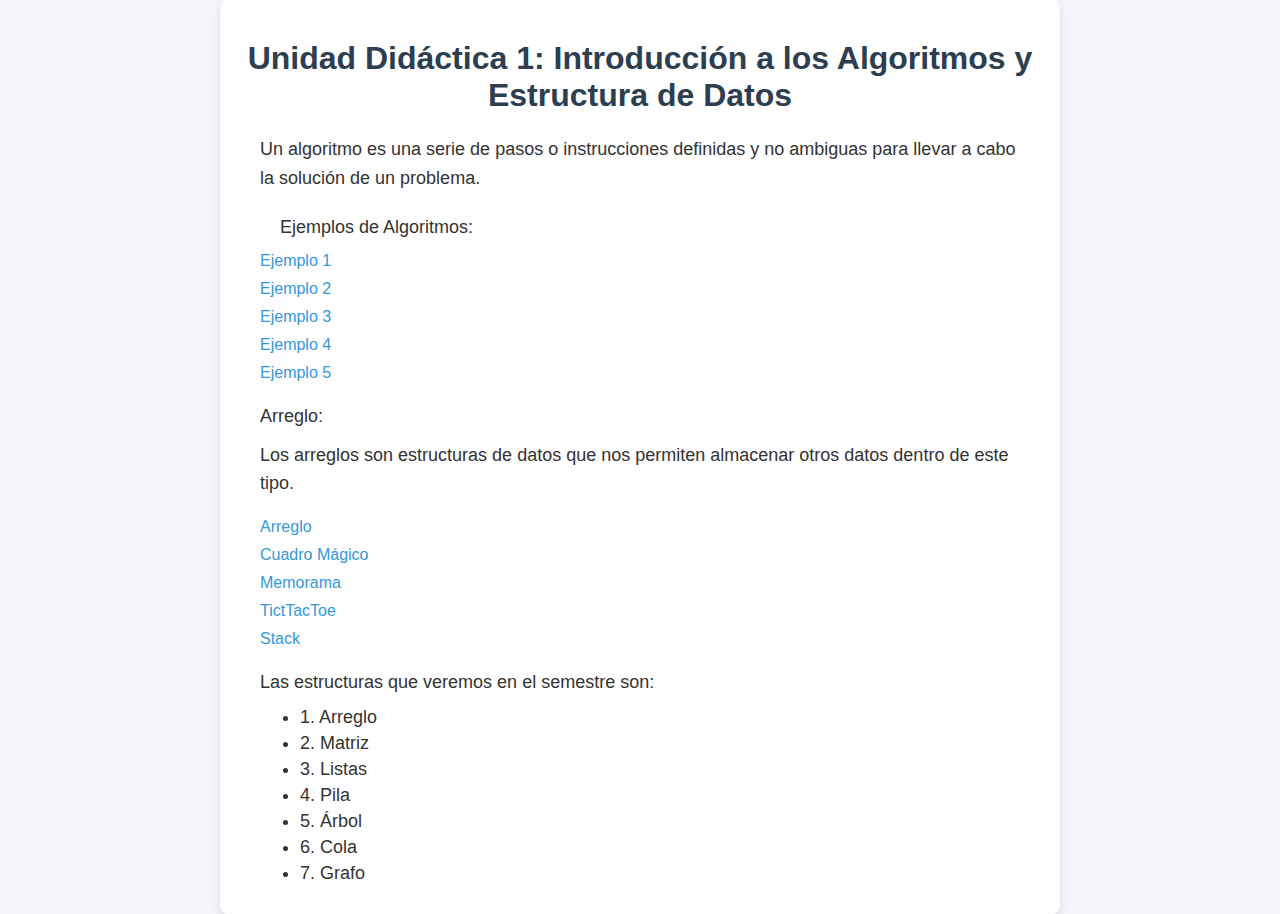
<file: index.html>
<!DOCTYPE html>
<html lang="es">
<head>
    <meta charset="UTF-8">
    <meta name="viewport" content="width=device-width, initial-scale=1.0">
    <title>Unidad Didáctica 1 - Introducción a los Algoritmos y Estructura de Datos</title>
    <style>
        body {
            font-family: Arial, sans-serif;
            background-color: #f4f4f9;
            margin: 0;
            padding: 0;
            color: #333;
        }
        h1 {
            text-align: center;
            color: #2c3e50;
            margin-top: 20px;
        }
        p {
            font-size: 18px;
            line-height: 1.6;
            margin: 10px 20px;
        }
        a {
            color: #3498db;
            text-decoration: none;
        }
        a:hover {
            color: #1abc9c;
        }
        .container {
            max-width: 800px;
            margin: 0 auto;
            padding: 20px;
            background-color: #fff;
            box-shadow: 0 4px 8px rgba(0,0,0,0.1);
            border-radius: 8px;
        }
        .links {
            margin: 20px 0;
            padding-left: 20px;
        }
        .links a {
            display: block;
            margin-bottom: 10px;
        }
        .estructuras {
            font-size: 18px;
            margin: 10px 20px;
        }
        .estructuras li {
            margin: 5px 0;
        }
    </style>
</head>
<body>
    <div class="container">
        <h1>Unidad Didáctica 1: Introducción a los Algoritmos y Estructura de Datos</h1>
        
        <p>Un algoritmo es una serie de pasos o instrucciones definidas y no ambiguas para llevar a cabo la solución de un problema.</p>

        <div class="links">
            <p>Ejemplos de Algoritmos:</p>
            <a href="algoritmo.html">Ejemplo 1</a>
            <a href="algoritmo2.html">Ejemplo 2</a>
            <a href="algoritmo3.html">Ejemplo 3</a>
            <a href="algoritmo4.html">Ejemplo 4</a>
            <a href="algoritmo5.html">Ejemplo 5</a>
        </div>

        <p>Arreglo:</p>
        <p>Los arreglos son estructuras de datos que nos permiten almacenar otros datos dentro de este tipo.</p>

        <div class="links">
            <a href="Arreglo.html">Arreglo</a>
            <a href="CuadradoMagico.html">Cuadro Mágico</a>
            <a href="Memorama.html">Memorama</a>
            <a href="tictactoe.html">TictTacToe</a>
            <a href="Stack.html">Stack</a>
            
        </div>

        <p>Las estructuras que veremos en el semestre son:</p>
        <ul class="estructuras">
            <li>1. Arreglo</li>
            <li>2. Matriz</li>
            <li>3. Listas</li>
            <li>4. Pila</li>
            <li>5. Árbol</li>
            <li>6. Cola</li>
            <li>7. Grafo</li>
        </ul>
    </div>
</body>
</html>
</file>
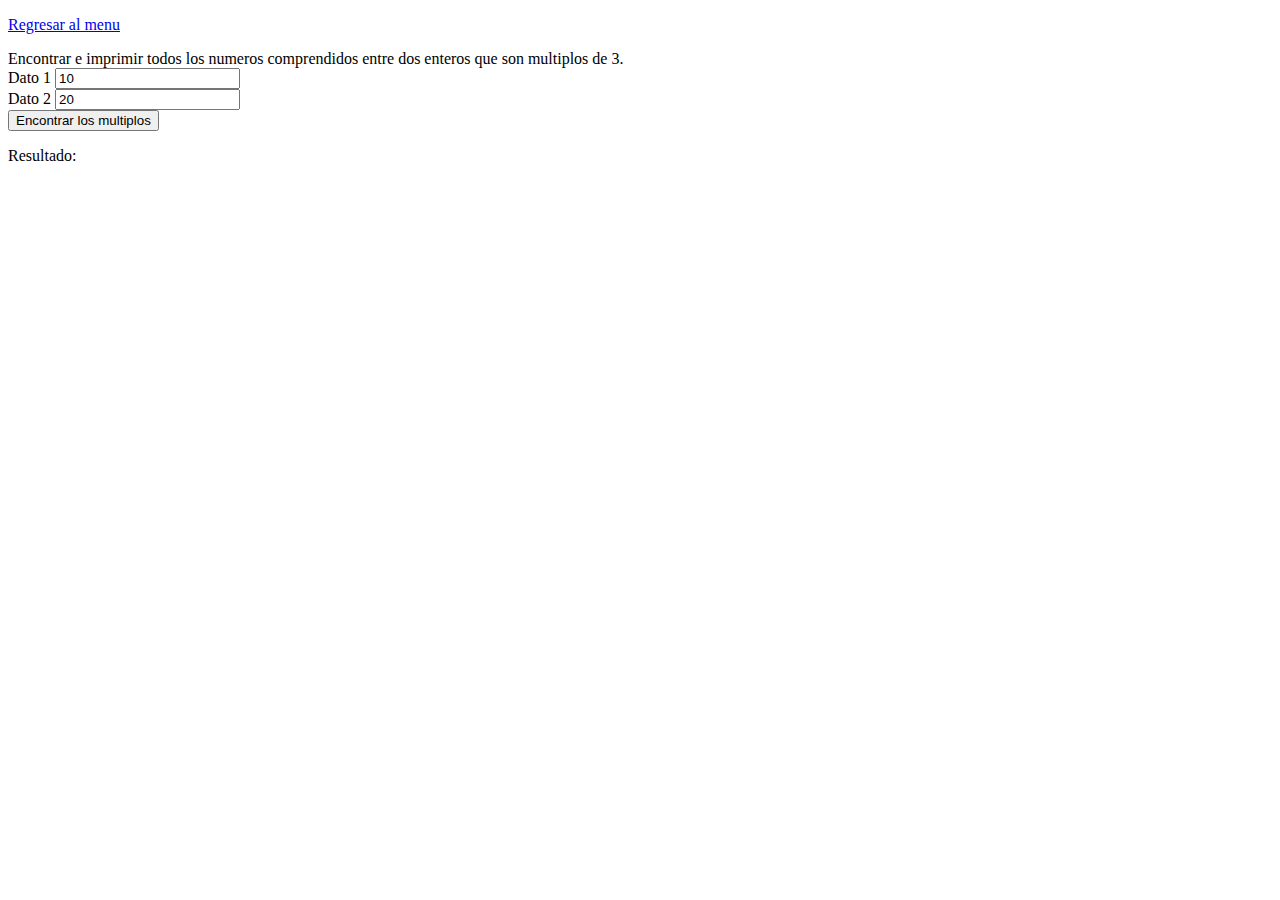
<file: algoritmo.html>
<!DOCTYPE html>
<html lang="en">
<head>
    <meta charset="UTF-8">
    <meta name="viewport" content="width=device-width, initial-scale=1.0">
    <title>Programa 1: Multiplos de 3</title>
    <script>
        function multiplos3() {
            if(!isNaN(document.getElementById("num1").value) && !isNaN(document.getElementById("num2").value)){
                var a = document.getElementById("num1").value;
                var b = document.getElementById("num2").value;
                var multiplos = "";
                for (i=a; i<=b;i++){
                    if(i%3==0){
                        multiplos +=`${i} <br>`;
                    }
                }
                if (a != b)
                    for(let i = a;i>=b;i--){
                        if( i % 3 == 0){
                            multiplos +=`${i} <br>`;
                        }
                    }      
                document.getElementById("out").innerHTML=`Resultado:<br> los multiplos de 3 entre ${a} y ${b} son: <br> ${multiplos}`;
            } else{
                document.getElementById("out").innerHTML=`Exiate un error en los datos ingresados`;
            }
        }
    </script>
</head>
<body>
    <p><a href="index.html"> Regresar al menu</a></p>
    Encontrar e imprimir todos los numeros comprendidos entre dos enteros que son multiplos de 3.<br>
    Dato 1 <input type="text" value="10" id="num1"><br>
    Dato 2 <input type="text"value="20" id="num2"><br>
    <input type="button" value="Encontrar los multiplos" onclick="multiplos3()">
    <p id ="out"> Resultado: </p>
    <br>
</body>
</html>
</file>
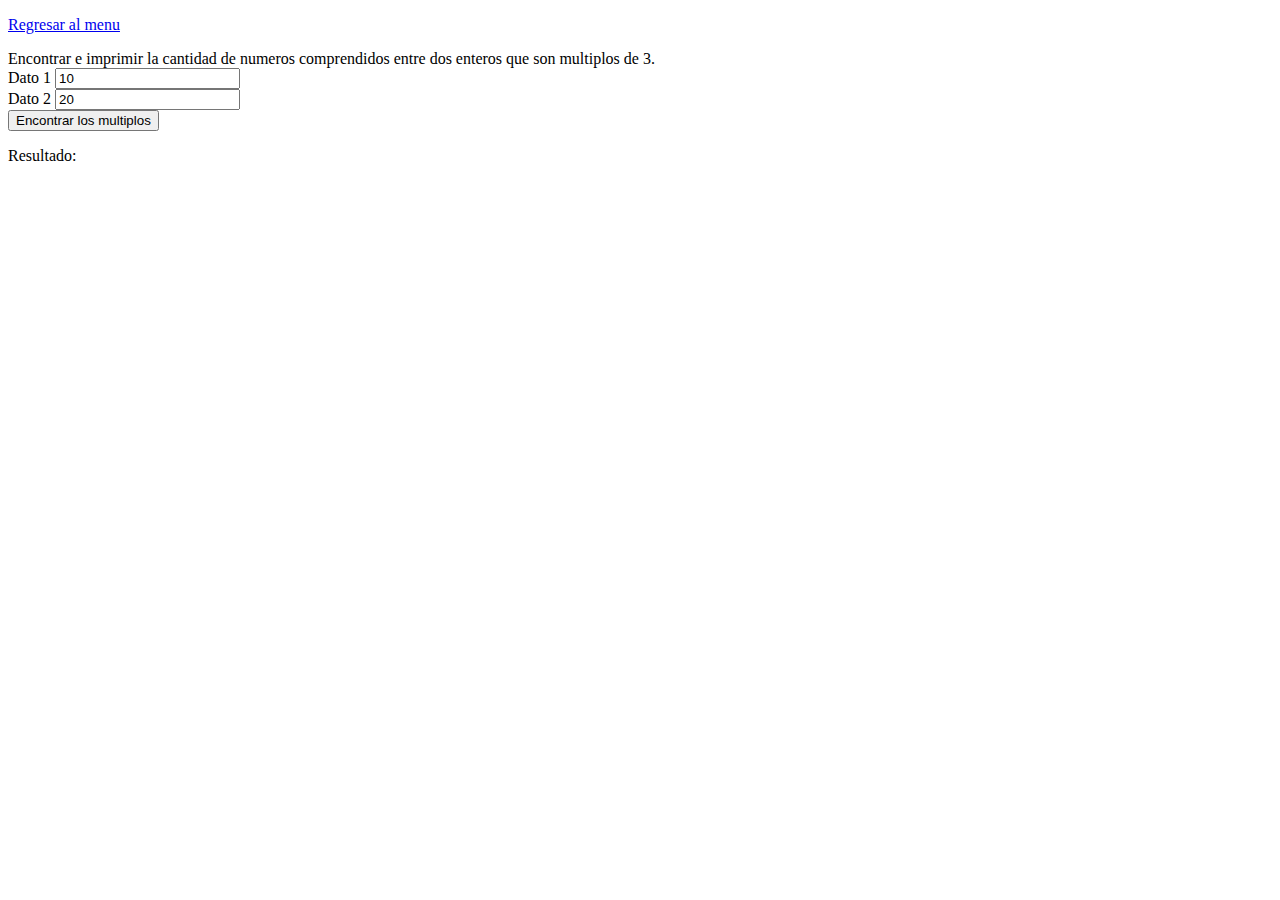
<file: algoritmo2.html>
<!DOCTYPE html>
<html lang="en">
<head>
    <meta charset="UTF-8">
    <meta name="viewport" content="width=device-width, initial-scale=1.0">
    <title>Document</title>
    <script>
        function multiplos3() {
            if(!isNaN(document.getElementById("num1").value) && !isNaN(document.getElementById("num2").value)){

                var a = document.getElementById("num1").value;
                var b = document.getElementById("num2").value;
                var multiplos = "";
                var count = 0;

                for (i=a; i<=b;i++){
                    if(i%3==0){
                        multiplos +=`${i} <br>`;
                        count++;
                    }
                }
                if (a != b)
                    for(let i = a;i>=b;i--){
                        if( i % 3 == 0){
                            multiplos +=`${i} <br>`;
                            count++;
                        }
                    }      
                document.getElementById("out").innerHTML=`Entre ${a} y ${b} Hay ${count} Multiplos de 3`;
            } else{
                document.getElementById("out").innerHTML=`Exiate un error en los datos ingresados`;
            }
        }
    </script>
</head>
<body>
    <p><a href="index.html"> Regresar al menu</a></p>
    Encontrar e imprimir la cantidad de numeros comprendidos entre dos enteros que son multiplos de 3.<br>
    Dato 1 <input type="text" value="10" id="num1"><br>
    Dato 2 <input type="text"value="20" id="num2"><br>
    <input type="button" value="Encontrar los multiplos" onclick="multiplos3()">
    <p id ="out"> Resultado: </p>
    <br>
</body>
</html>
</file>
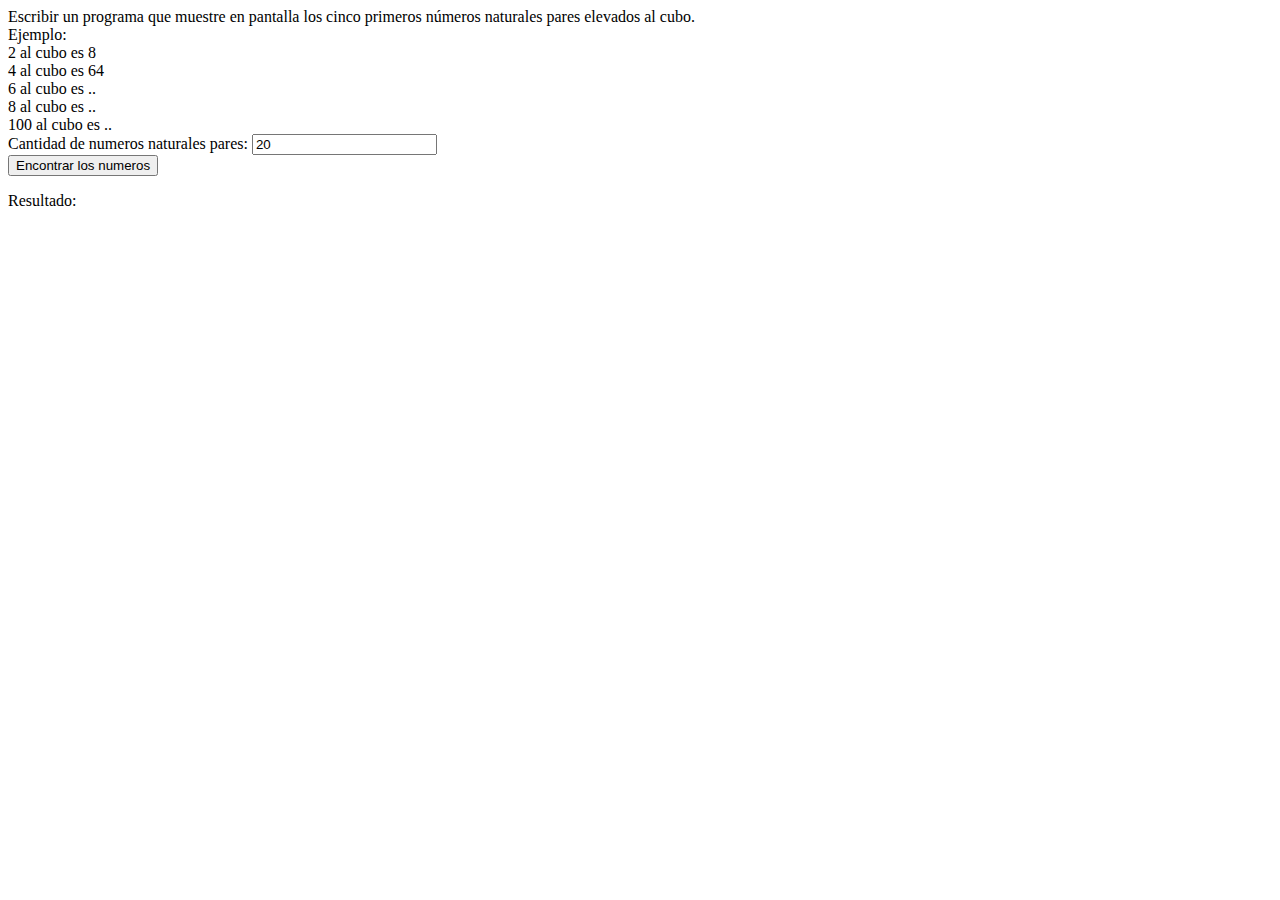
<file: algoritmo3.html>
<!DOCTYPE html>
<html lang="en">
<head>
    <meta charset="UTF-8">
    <meta name="viewport" content="width=device-width, initial-scale=1.0">
    <title>Algoritmo 3</title>
    <script>
        function cubo() {
            if (!isNaN(document.getElementById("num").value) && 1< (document.getElementById("num").value)){
                var naturales = parseInt(document.getElementById("num").value);
                var resultado = "Resultado: <br>";
                for(let i=2 ; i <= naturales ; i++){
                    if(i%2==0){
                        resultado += `${i} al cubo es ${i * i * i}<br>`;
                    }
                }
                document.getElementById("out").innerHTML= resultado;
            }else{
                document.getElementById("out").innerHTML = `Existe un error en los datos ingresados. <br>El valor debe ser numerico y mayor a 1`
            }    
        }
    </script>
</head>
<body>
    Escribir un programa que muestre en pantalla los cinco primeros números naturales
    pares elevados al cubo.<br>
    Ejemplo:<br>
    2 al cubo es 8<br>
    4 al cubo es 64<br>
    6 al cubo es ..<br>
    8 al cubo es ..<br>
    100 al cubo es ..<br>
    Cantidad de numeros naturales pares: <input type="text" value="20" id="num"><br>
    <input type="button" value="Encontrar los numeros" onclick="cubo()"><br>
    <p id ="out"> Resultado: </p>
</body>
</html>
</file>
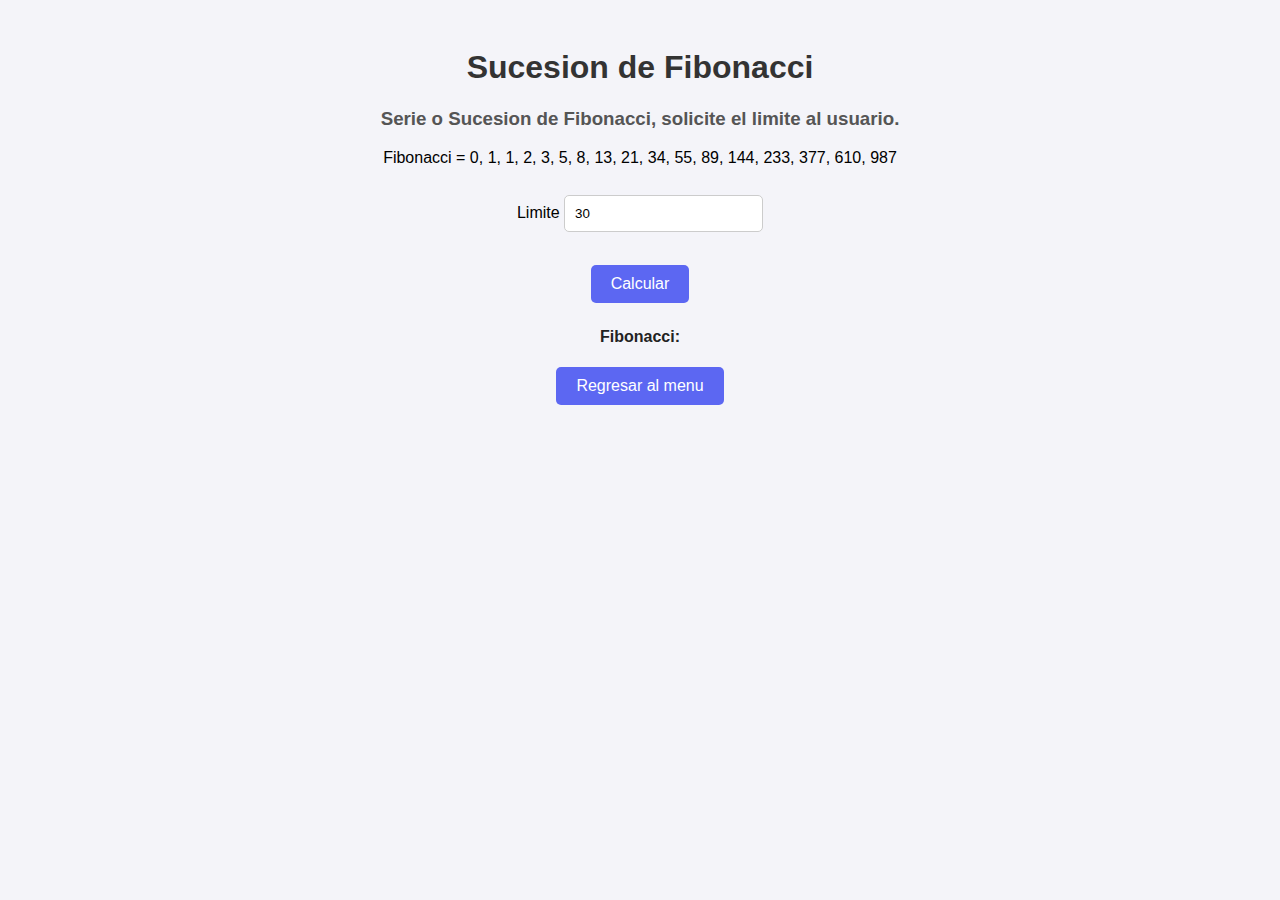
<file: algoritmo4.html>
<!DOCTYPE html>
<html lang="en">
<head>
    <meta charset="UTF-8">
    <meta name="viewport" content="width=device-width, initial-scale=1.0">
    <title>Algoritmo 4</title>
    <style>
        body {
            background-color: #f4f4f9;
            font-family: Arial, sans-serif;
            text-align: center;
            padding: 20px;
        }
        h1 {
            color: #333;
        }
        h3 {
            color: #555;
        }
        input[type="text"], input[type="button"] {
            padding: 10px;
            margin: 10px 0;
            border: 1px solid #ccc;
            border-radius: 5px;
        }
        input[type="button"] {
            padding: 10px 20px;
            margin: 5px;
            background-color: #5c67f2;
            border: none;
            color: white;
            font-size: 16px;
            cursor: pointer;
            border-radius: 5px;
        }
        button, input[type="button"] {
            padding: 10px 20px;
            margin: 5px;
            background-color: #5c67f2;
            border: none;
            color: white;
            font-size: 16px;
            cursor: pointer;
            border-radius: 5px;
        }

        button:hover, input[type="button"]:hover {
            background-color: #474cbf;
        }
        #out {
            margin-top: 20px;
            font-weight: bold;
            color: #222;
        }
        a {
            color: #007BFF;
            text-decoration: none;
        }
        a:hover {
            text-decoration: underline;
        }
    </style>
    <script>
        function fibonacci(){
            if(!isNaN(document.getElementById("Lim").value) && (document.getElementById("Lim").value) > 0 ){
            var num1 = 0;
            var num2 = 1;
            var num3 = "";
            var limite = parseInt(document.getElementById("Lim").value);
            var resultado = `${num1}, ${num2}`;
            do{
                num3 = num1 + num2;
                if (num3 < limite){
                resultado += `, ${num3} `;
                num1 = num2;
                num2 = num3;
                }
            }while((num3) <= limite)
            document.getElementById("out").innerHTML=`Fibonacci: ${resultado}`;
        }else{
            document.getElementById("out").innerHTML= "Debe ingresar un numero positivo";
        }
    }
    </script>
</head>
<body bgcolor="#b2c7cb" align="center">
    <h1>Sucesion de Fibonacci</h1>
    <h3>Serie o Sucesion de Fibonacci, solicite el limite al usuario.</h3>
Fibonacci = 0, 1, 1, 2, 3, 5, 8, 13, 21, 34, 55, 89, 144, 233, 377, 610, 987 <br><br>
Limite <input type="text" value="30" id="Lim"><br><br>
<input type="button" value="Calcular" onclick="fibonacci()"><br>
<p id="out">Fibonacci: </p>
<a href="index.html"><button>Regresar al menu</button></a><br>
</body>
</html>
</file>
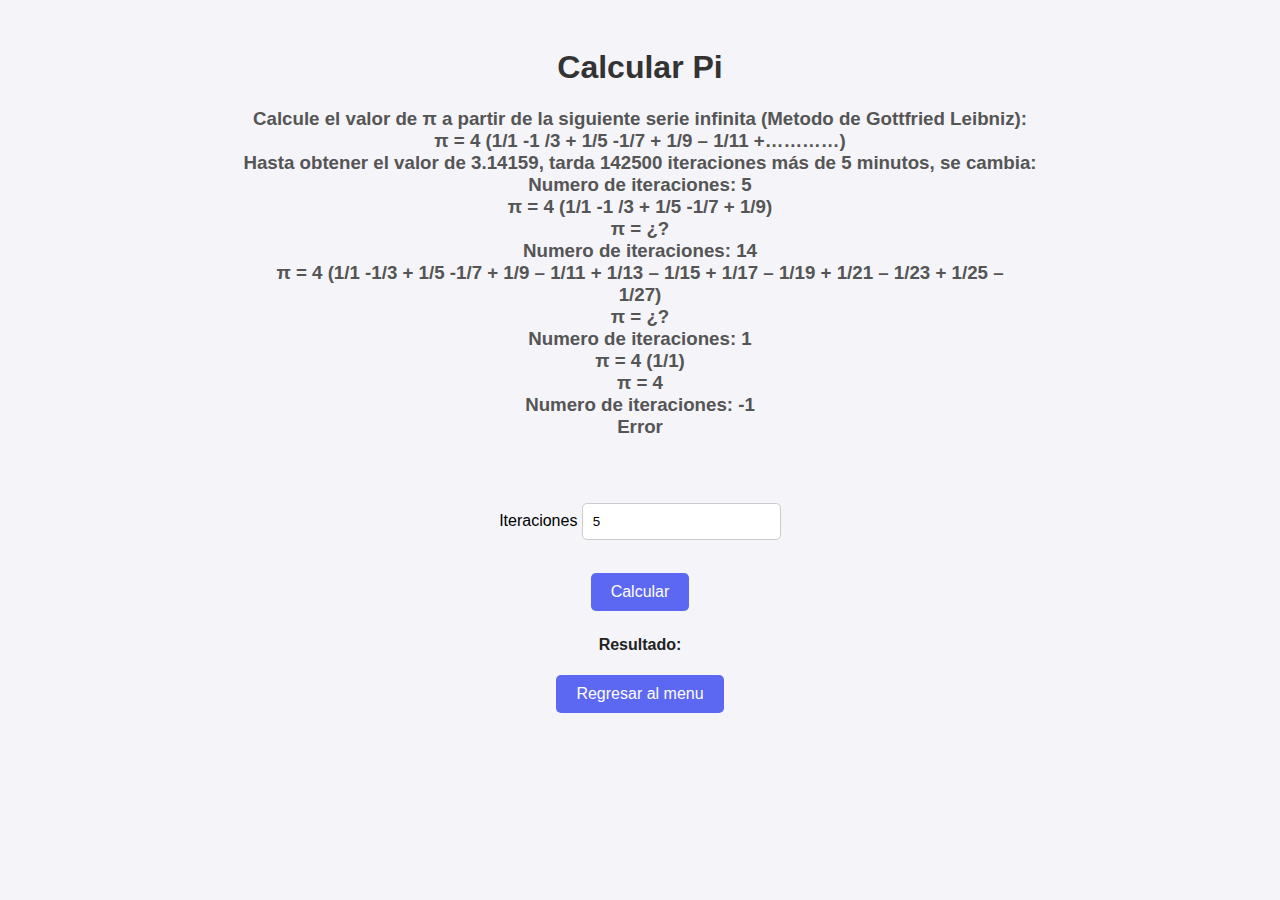
<file: algoritmo5.html>
<!DOCTYPE html>
<html lang="en">
<head>
    <meta charset="UTF-8">
    <meta name="viewport" content="width=device-width, initial-scale=1.0">
    <title>Algoritmo 5</title>
    <style>
        body {
            background-color: #f4f4f9;
            font-family: Arial, sans-serif;
            text-align: center;
            padding: 20px;
        }
        h1 {
            color: #333;
        }
        h3 {
            color: #555;
        }
        input[type="text"], input[type="button"] {
            padding: 10px;
            margin: 10px 0;
            border: 1px solid #ccc;
            border-radius: 5px;
        }
        input[type="button"] {
            padding: 10px 20px;
            margin: 5px;
            background-color: #5c67f2;
            border: none;
            color: white;
            font-size: 16px;
            cursor: pointer;
            border-radius: 5px;
        }
        button, input[type="button"] {
            padding: 10px 20px;
            margin: 5px;
            background-color: #5c67f2;
            border: none;
            color: white;
            font-size: 16px;
            cursor: pointer;
            border-radius: 5px;
        }

        button:hover, input[type="button"]:hover {
            background-color: #474cbf;
        }
        #out {
            margin-top: 20px;
            font-weight: bold;
            color: #222;
        }
        a {
            color: #007BFF;
            text-decoration: none;
        }
        a:hover {
            text-decoration: underline;
        }
    </style>
    <script>
        function numeropi(){
            var iteraciones = parseInt(document.getElementById("Itera").value);
            if(!isNaN(iteraciones) && iteraciones > 0 ){
                var resultado = "";
                var pi = 0;
                var control = true;

                for(let i = 0; i < iteraciones; i++){
                    let divisor = 2 * i + 1;
                    if(control){
                        if(i == 0) {
                            resultado += `1/${divisor}`;
                        } else {
                            resultado += ` + 1/${divisor}`;
                        }
                        pi += 1/divisor;
                    } else {
                        resultado += ` - 1/${divisor}`;
                        pi -= 1/divisor;
                    }
                    control = !control; 
                }

                pi = 4 * pi;  
                document.getElementById("out").innerHTML = `Resultado: π = 4(${resultado})<br>π = ${pi}`;
            } else {
                document.getElementById("out").innerHTML = "Error: Debe ingresar un numero positivo de iteraciones.";
            }

        }
    </script>
</head>
<body bgcolor="#b2c7cb" align="center">
    <h1>Calcular Pi</h1>
    <h3>Calcule el valor de π a partir de la siguiente serie infinita (Metodo de Gottfried Leibniz):<br>
π = 4 (1/1 -1 /3 + 1/5 -1/7 + 1/9 – 1/11 +…………)<br>
Hasta obtener el valor de 3.14159, tarda 142500 iteraciones más de 5 minutos, se cambia:<br>
Numero de iteraciones: 5<br>
π = 4 (1/1 -1 /3 + 1/5 -1/7 + 1/9)<br>
π = ¿?<br>
Numero de iteraciones: 14<br>
π = 4 (1/1 -1/3 + 1/5 -1/7 + 1/9 – 1/11 + 1/13 – 1/15 + 1/17 – 1/19 + 1/21 – 1/23 + 1/25 –<br>
1/27)<br>
π = ¿?<br>
Numero de iteraciones: 1<br>
π = 4 (1/1)<br>
π = 4<br>
Numero de iteraciones: -1<br>
Error </h3><br><br>
Iteraciones <input type="text" value="5" id="Itera"><br><br>
<input type="button" value="Calcular" onclick="numeropi()"><br>
<p id="out">Resultado: </p>
<a href="index.html"><button>Regresar al menu</button></a><br>
</body>
</html>
</file>
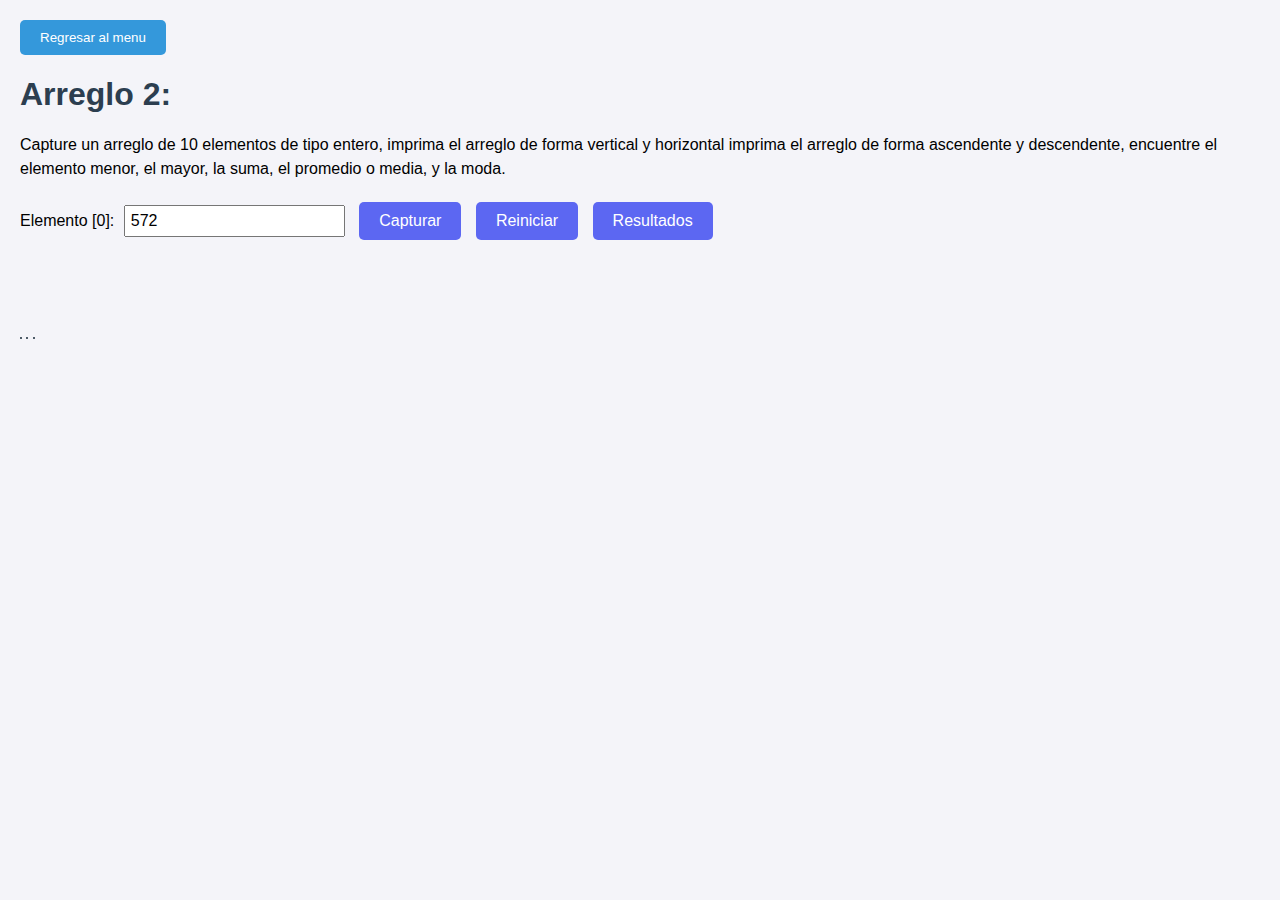
<file: Arreglo.html>
<!DOCTYPE html>
<html lang="en">
<head>
    <meta charset="UTF-8">
    <meta name="viewport" content="width=device-width, initial-scale=1.0">
    <title>Arreglo</title>
    <link rel="stylesheet" href="./css/Arreglo.css">
    <script src="./JS ofucado/ArregloOf.js"></script>
</head>
<body onload="Aleatorios()">
    <a href="index.html"><button>Regresar al menu</button></a><br>
    <h1>Arreglo 2:</h1>
    <p>Capture un arreglo de 10 elementos de tipo entero, imprima el arreglo de forma vertical y horizontal
        imprima el arreglo de forma ascendente y descendente, encuentre el elemento menor, el mayor, la suma, el promedio o media, y la moda. </p>
        <p style="display: inline;" id="contador"> Elemento [0]:</p>
        <input type="number" id="elementoInput">
        <input type="button" value="Capturar" onclick="Capturar(); Aleatorios()" id="botonC">
        <input type="button" value="Reiniciar" onclick="Reiniciar()">
        <input type="button" value="Resultados" id="botonGenerar" onclick="Calcular()" disabled> 
        <br><br><p id="resultados"></p>
        <table border="1" style="border-collapse: collapse ;" id="TablaHorizontal">
            <tr id="renglonIndice"></tr>
            <tr id="renglonDato"></tr>
        </table>
        <table border="1" style="border-collapse: collapse;" id="TablaHorizontal2"> 
            <tr id="renglonIndice2"></tr>
            <tr id="renglonDato2"></tr>
        </table>
        <table border="1" style="border-collapse: collapse;" id="TablaHorizontal3">
            <tr id="renglonIndice3"></tr>
            <tr id="renglonDato3"></tr>
        </table>
        <br>
        <table id="TablaVertical" border="1" style="border-collapse: collapse; display: inline-block;"></table>
        <table id="TablaVertical2" border="1" style="border-collapse: collapse; display: inline-block;"></table>
        <table id="TablaVertical3" border="1" style="border-collapse: collapse; display: inline-block;"></table>
</body>
</html>
</file>
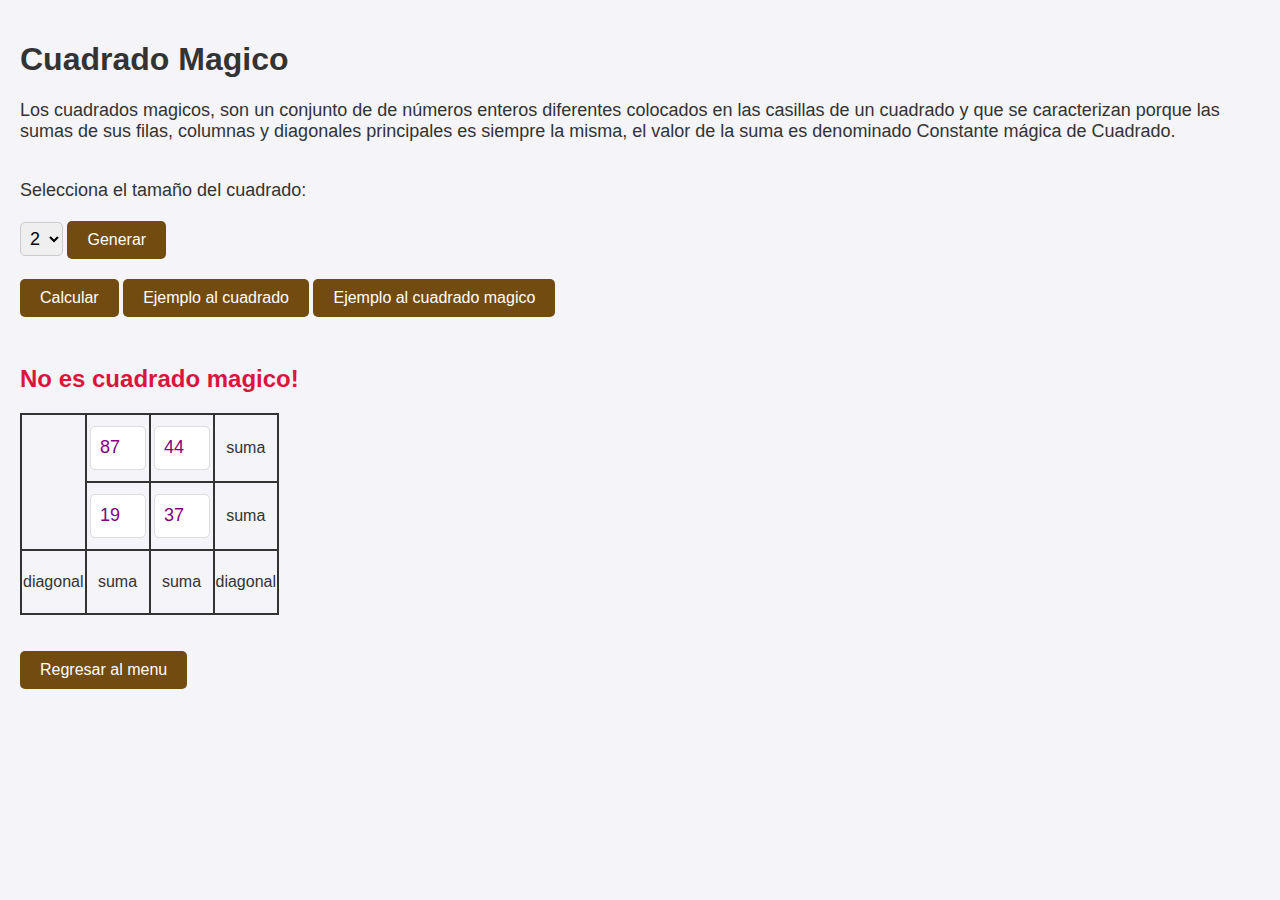
<file: CuadradoMagico.html>
<!DOCTYPE html>
<html lang="en">
<head>
    <meta charset="UTF-8">
    <meta name="viewport" content="width=device-width, initial-scale=1.0">
    <title>Cuadrado Mágico</title>

    <link rel="stylesheet" href="./css/Style-CuadroMagico.css">

    <script src="./JS ofucado/CuadroMagicaOf.js"></script>
</head>
<body onload="Generar()">
    <h1>Cuadrado Magico</h1>
    <p>Los cuadrados magicos, son un conjunto de de números enteros diferentes colocados en las casillas de un cuadrado 
    y que se caracterizan porque las sumas de sus filas, columnas y diagonales principales es siempre la misma, el valor
    de la suma es denominado Constante mágica de Cuadrado. </p>
    <br>
    <p>Selecciona el tamaño del cuadrado:</p>
    <select id="lados" onchange="Generar()">
        <option value="2">2</option>
        <option value="3">3</option>
        <option value="4">4</option>
        <option value="5">5</option>
    </select>
    <input type="button" value="Generar" onclick="Generar()"><br>
    <input type="button" value="Calcular" onclick="Calcular()">
    <input type="button" value="Ejemplo al cuadrado" onclick="EjemploCuadrado()">
    <input type="button" value="Ejemplo al cuadrado magico" onclick="EjemploMagico()">
    <br><br>

    <h1 id="verificar" style="color: crimson;">No es cuadrado magico!</h1>
    <table border="0.5" id="cuadrado" style="border-collapse: collapse;"></table><br><br>
    <a href="index.html"><button>Regresar al menu</button></a><br>

</body>
</html>
</file>
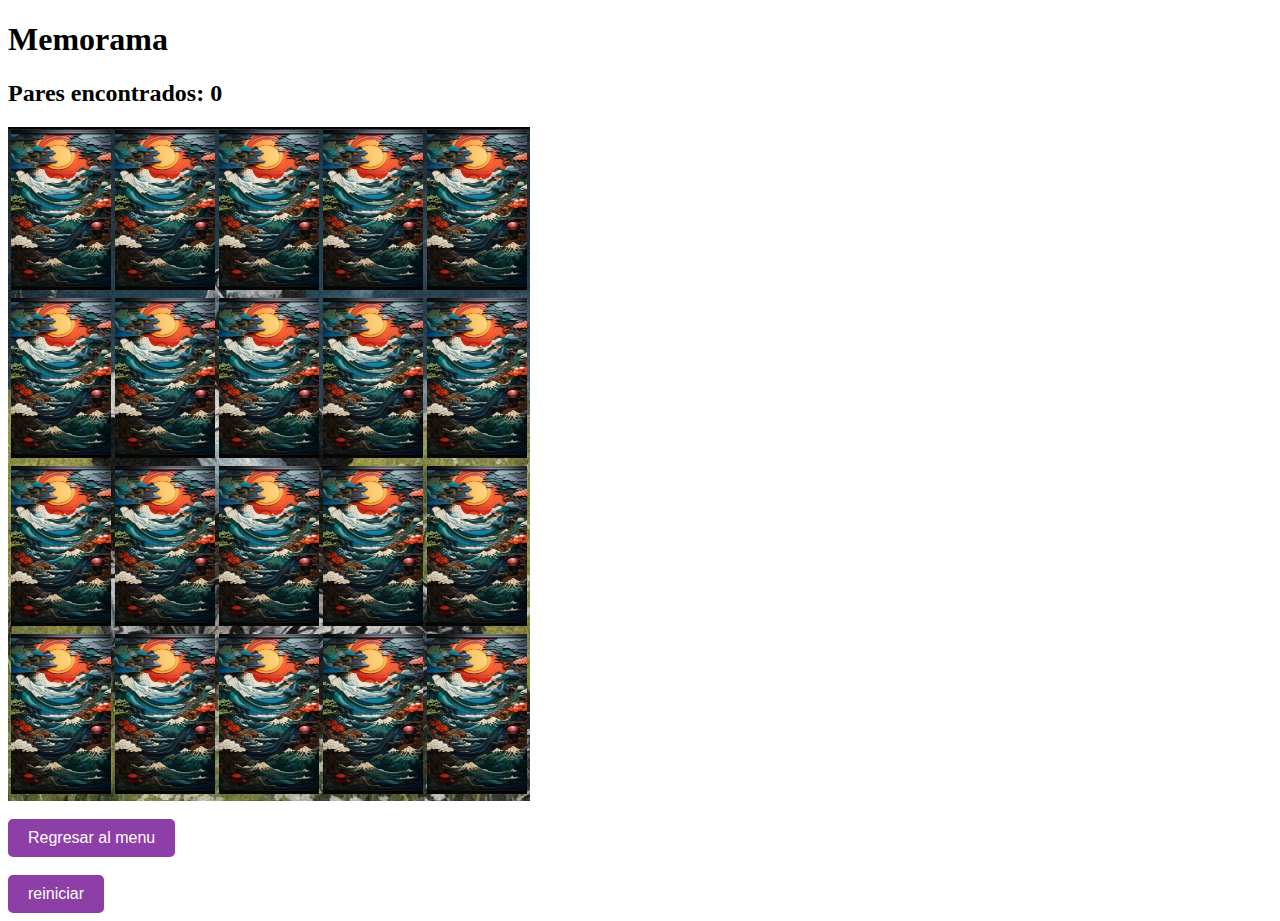
<file: Memorama.html>
<!DOCTYPE html>
<html lang="en">
<head>
    <meta charset="UTF-8">
    <meta name="viewport" content="width=device-width, initial-scale=1.0">
    <title>Memorama</title>
    <link rel="stylesheet" href="./css/Memorama.css">

    <script src="./JS ofucado/Memorama.js"></script>
</head>
<h1>Memorama</h1>
<h2 id="contador" >Pares encontrados: 0</h2>
<body onload="Revolver(), Fondo()">
    <table id="tabla">
        <tr>
            <td><img src="img/Atras.jpg" id="0" srcset="" class="imagen" onclick="CambiarImagen(this,0)"></td>
            <td><img src="img/Atras.jpg" id="1" srcset="" class="imagen" onclick="CambiarImagen(this,1)"></td>
            <td><img src="img/Atras.jpg" id="2" srcset="" class="imagen" onclick="CambiarImagen(this,2)"></td>
            <td><img src="img/Atras.jpg" id="3" srcset="" class="imagen" onclick="CambiarImagen(this,3)"></td>
            <td><img src="img/Atras.jpg" id="4" srcset="" class="imagen" onclick="CambiarImagen(this,4)"></td>
        </tr>
        <tr>    
            <td><img src="img/Atras.jpg" id="5" srcset="" class="imagen" onclick="CambiarImagen(this,5)"></td>
            <td><img src="img/Atras.jpg" id="6" srcset="" class="imagen" onclick="CambiarImagen(this,6)"></td>
            <td><img src="img/Atras.jpg" id="7" srcset="" class="imagen" onclick="CambiarImagen(this,7)"></td>
            <td><img src="img/Atras.jpg" id="8" srcset="" class="imagen" onclick="CambiarImagen(this,8)"></td>
            <td><img src="img/Atras.jpg" id="9" srcset="" class="imagen" onclick="CambiarImagen(this,9)"></td>
        <tr>
            <td><img src="img/Atras.jpg" id="10" srcset="" class="imagen" onclick="CambiarImagen(this,10)"></td>
            <td><img src="img/Atras.jpg" id="11" srcset="" class="imagen" onclick="CambiarImagen(this,11)"></td>
            <td><img src="img/Atras.jpg" id="12" srcset="" class="imagen" onclick="CambiarImagen(this,12)"></td>
            <td><img src="img/Atras.jpg" id="13" srcset="" class="imagen" onclick="CambiarImagen(this,13)"></td>
            <td><img src="img/Atras.jpg" id="14" srcset="" class="imagen" onclick="CambiarImagen(this,14)"></td>
        </tr>
        <tr>
            <td><img src="img/Atras.jpg" id="15" srcset="" class="imagen" onclick="CambiarImagen(this,15)"></td>
            <td><img src="img/Atras.jpg" id="16" srcset="" class="imagen" onclick="CambiarImagen(this,16)"></td>
            <td><img src="img/Atras.jpg" id="17" srcset="" class="imagen" onclick="CambiarImagen(this,17)"></td>
            <td><img src="img/Atras.jpg" id="18" srcset="" class="imagen" onclick="CambiarImagen(this,18)"></td>
            <td><img src="img/Atras.jpg" id="19" srcset="" class="imagen" onclick="CambiarImagen(this,19)"></td>
        </tr>
    </table>
<br><br>
<a href="index.html"><button>Regresar al menu</button></a><br><br>
<input type="button" value="reiniciar" onclick="reiniciar();">
</body>
</html>
</file>
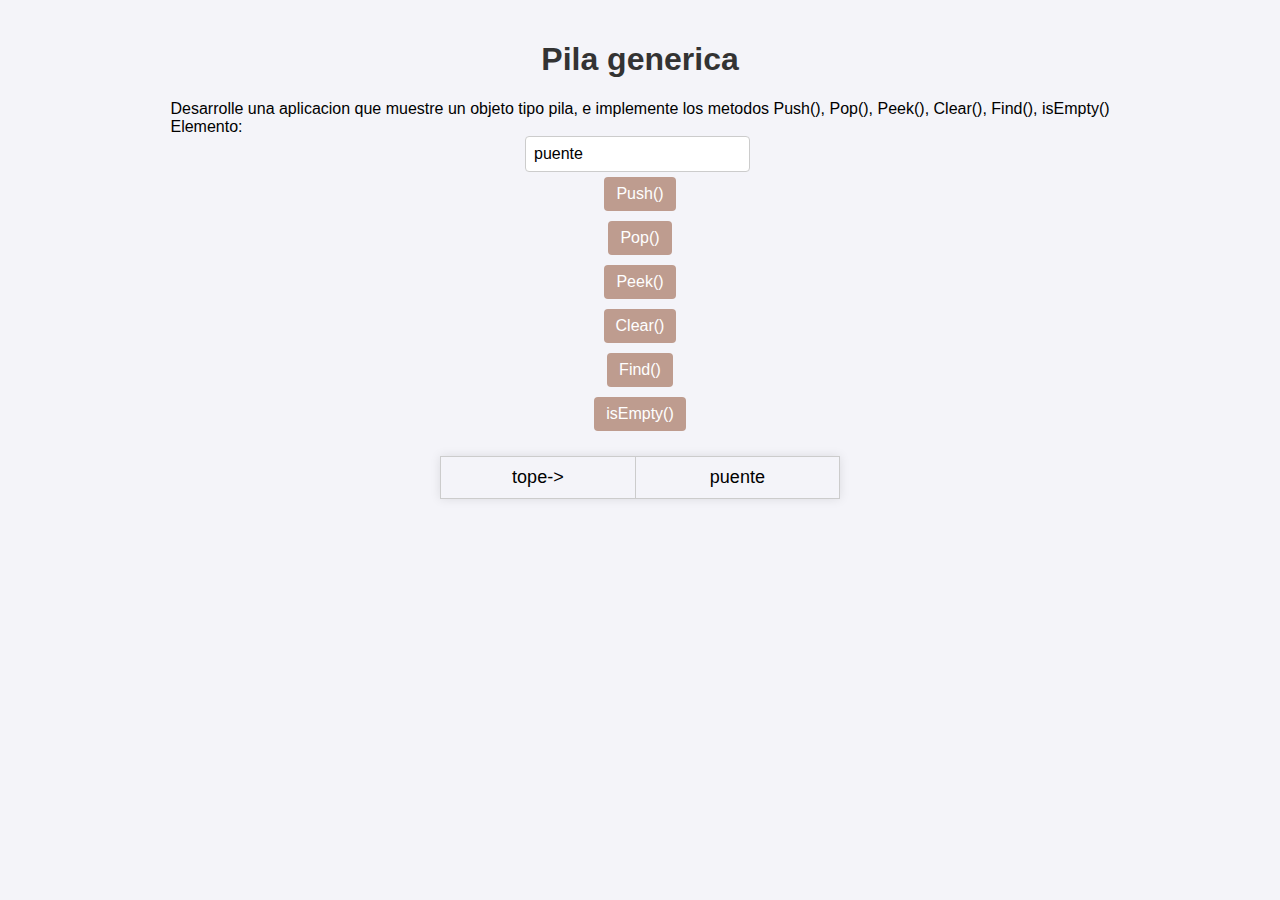
<file: Stack.html>
<!DOCTYPE html>
<html lang="en">
<head>
    <meta charset="UTF-8">
    <meta name="viewport" content="width=device-width, initial-scale=1.0">
    <title>Document</title>
    <link rel="stylesheet" href="./css/Stack.css">
    <script src="./JS ofucado/Stack.Js"></script>
</head>
<body onload="Aleatorias()">
    <h1>Pila generica</h1>
    Desarrolle una aplicacion que muestre un objeto tipo pila, e implemente los metodos Push(), Pop(), Peek(), Clear(), Find(), isEmpty()
    <br>Elemento: <input type="text" id="Elemento" onkeyup="CambioTexto()">
    <input type="button" value="Push()" id="iPush" onclick="Push(); Aleatorias();">
    <input type="button" value="Pop()" id="iPop" onclick="Pop()">
    <input type="button" value="Peek()" id="iPeek" onclick="Peek()">
    <input type="button" value="Clear()" id="iClear" onclick="Clear()">
    <input type="button" value="Find()" id="iFind" onclick="Find()">
    <input type="button" value="isEmpty()" id="iEmpty" onclick="isEmpty()">
    <table>
        <tbody id="tabla"></tbody>
    </table>
    <h3 id="mensaje"></h3>
</body>
</html>
</file>
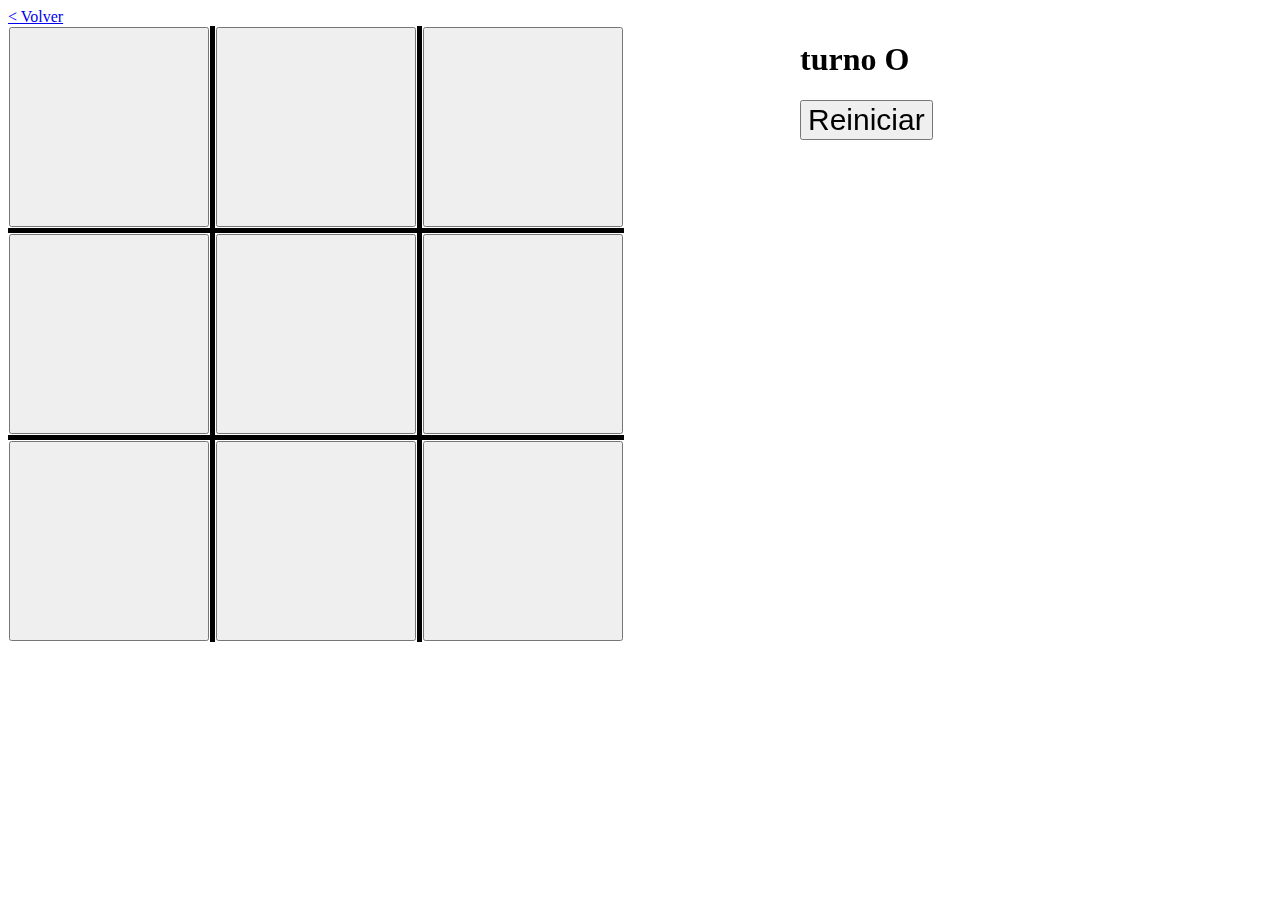
<file: tictactoe.html>
<!DOCTYPE html>
<html lang="en">
<head>
    <meta charset="UTF-8">
    <meta name="viewport" content="width=device-width, initial-scale=1.0">
    <title>TicTacToe</title>
  
    <link rel="stylesheet" href="./css/tictactoe.css">

<script src="./JS ofucado/tictactoe.js"></script>
</head>



<body>
    
   <a href="index.html" class="back-button">&lt; Volver</a> 

<table>
    <tr>
       <td><input type="button" value="" onclick="Chturn(this);"></td>
       <td><input type="button" value="" onclick="Chturn(this);"></td>
       <td><input type="button" value="" onclick="Chturn(this);"></td>
    </tr>
    <tr>
       <td><input type="button" value="" onclick="Chturn(this);"></td>
       <td><input type="button" value="" onclick="Chturn(this);"></td>
       <td><input type="button" value="" onclick="Chturn(this);"></td>
    </tr>
    <tr>
       <td><input type="button" value="" onclick="Chturn(this);"></td>
       <td><input type="button" value="" onclick="Chturn(this);"></td>
       <td><input type="button" value="" onclick="Chturn(this);"></td>
    </tr>
</table>
<h1 id="turno">turno O</h1>
<input type="submit" value="Reiniciar" onclick="location.reload();">
</body>
</html>
</file>
<file: css/Arreglo.css>
body {
    font-family: Arial, sans-serif;
    background-color: #f4f4f9;
    margin: 0;
    padding: 20px;
}
h1 {
    color: #2c3e50;
    font-weight: bold;
    margin-bottom: 20px;
}

p {
    font-size: 16px;
    line-height: 1.5;
}
table {
    margin: 10px 0;
    width: auto;
    border: 1px solid #555;
}
button, input[type="button"] {
    background-color: #3498db;
    color: white;
    border: none;
    padding: 10px 20px;
    border-radius: 5px;
    cursor: pointer;
    transition: background-color 0.3s ease;
}
button:hover {
    background-color: #2980b9;
}

table, th, td {
    border-collapse: collapse;
    border: 1px solid #4e5c68;
}
th, td {
    padding: 10px;
    text-align: center;
}
input[type="number"], input[type="button"] {
    font-size: 16px;
    padding: 5px;
    margin: 5px;
}
input[type="button"] {
    padding: 10px 20px;
    margin: 5px;
    background-color: #5c67f2;
    border: none;
    color: white;
    font-size: 16px;
    cursor: pointer;
    border-radius: 5px;
}
input[type="button"]:hover {
    background-color: #626183;
}
#resultados {
    font-weight: bold;
    color: #4e5c68;
}
</file>
<file: css/Style-CuadroMagico.css>
body {
            font-family: Arial, sans-serif;
            background-color: #f4f4f9;
            color: #333;
            margin: 0;
            padding: 20px;
        }



        p, select, input {
            font-size: 18px;
            margin: 10px 0;
        }
        

        button, input[type="button"] {
            padding: 10px 20px;
            margin: px;
            background-color: #724b11;
            border: none;
            color: white;
            font-size: 16px;
            cursor: pointer;
            border-radius: 5px;
        }

        button:hover, input[type="button"]:hover {
            background-color: #c1924b;
        }

        table {
            border-collapse: collapse;
            margin-top: 20px;
        }

        table, td {
            border: 2px solid #333;
        }

        td {
            width: 60px;
            height: 60px;
            text-align: center;
            vertical-align: middle;
        }

        td input {
            width: 50px;
            height: 40px;
            text-align: center;
            font-size: 18px;
            color: #5c67f2;
            border: 1px solid #ddd;
            border-radius: 5px;
        }

        td input[type="number"] {
            -moz-appearance: textfield; 
        }

        td.suma {
            background-color: #f9f9f9;
            font-weight: bold;
            color: #444;
        }

        #verificar {
            margin-top: 20px;
            font-size: 24px;
            color: crimson;
        }

        select {
            padding: 5px;
            border-radius: 5px;
            border: 1px solid #ccc;
        }
</file>
<file: css/Memorama.css>
.imagen {
    width: 100px;
    height: 160px;
}

table{
    background-image: url("../img/Fondo1.jpg");
    display: inline-table;
}

button, input[type="button"] {
    padding: 10px 20px;
    margin: px;
    background-color: #8d3ea7;
    border: none;
    color: white;
    font-size: 16px;
    cursor: pointer;
    border-radius: 5px;
}
</file>
<file: css/Stack.css>
/* Estilos generales */
body {
    font-family: Arial, sans-serif;
    display: flex;
    flex-direction: column;
    align-items: center;
    justify-content: center;
    margin: 0;
    padding: 20px;
    background-color: #f4f4f9;
}

h1 {
    color: #333;
}

h3#mensaje {
    color: #ff0000;
    font-weight: bold;
    margin-top: 10px;
}

/* Estilo del input de texto */
input[type="text"] {
    padding: 8px;
    font-size: 16px;
    border: 1px solid #ccc;
    border-radius: 4px;
    margin-right: 5px;
    outline: none;
}

input[type="text"]:focus {
    border-color: #007bff;
}

/* Estilos para los botones */
input[type="button"] {
    padding: 8px 12px;
    margin: 5px;
    font-size: 16px;
    background-color: #7a2e0a71;
    color: #fff;
    border: none;
    border-radius: 4px;
    cursor: pointer;
    transition: background-color 0.3s;
}

input[type="button"]:hover {
    background-color: #491e03;
}

/* Estilos para la tabla */
table {
    width: 100%;
    max-width: 400px;
    border-collapse: collapse;
    margin-top: 20px;
    box-shadow: 0 0 10px rgba(0, 0, 0, 0.1);
}

table, th, td {
    border: 1px solid #ccc;
    text-align: center;
}

td {
    padding: 10px;
    font-size: 18px;
}

/* Estilos para la imagen */
img {
    margin-top: 20px;
    max-width: 100%;
    height: auto;
    border-radius: 4px;
    box-shadow: 0 0 10px rgba(0, 0, 0, 0.1);
}

/* Estilo para el contenedor de mensajes */
#mensaje {
    margin-top: 15px;
    font-size: 18px;
    color: #333;
}

/* Responsivo para pantallas pequeñas */
@media (max-width: 600px) {
    input[type="button"], input[type="text"] {
        font-size: 14px;
        padding: 6px 10px;
    }

    h1 {
        font-size: 24px;
    }
    
    #mensaje {
        font-size: 16px;
    }
}
</file>
<file: css/tictactoe.css>
input[type=button]
{
    width: 200px;
    height: 200px;
    font-size: 100px;
}

input[type=submit]
{
    position: fixed;
    top: 100px;
    left: 800px;
    font-size: 30px;
}

h1
{
    /*display: inline;*/
    position: fixed;
    top: 20px;
    left: 800px;
} 

table
{
    /*display: inline-table;*/
    position: relative; /* Este atributo hace que se posicionen los objetos en relacion o base a la tabla */
    border: none;
    border-collapse: collapse;
}

tr
{
    position: relative;
}

td
{
    position: relative;

}

td:nth-child(1)
{

  border-left: none;
  border-right: 5px solid black; 
  

}

td:nth-child(2)
{

  border-left: none;
  border-right: 5px solid black;  
  
}

tr:nth-child(1)
{

  border-top: none;
  border-bottom: 5px solid black;  
  
}


tr:nth-child(2)
{

  border-top: none;
  border-bottom: 5px solid black;  
  
}
</file>
